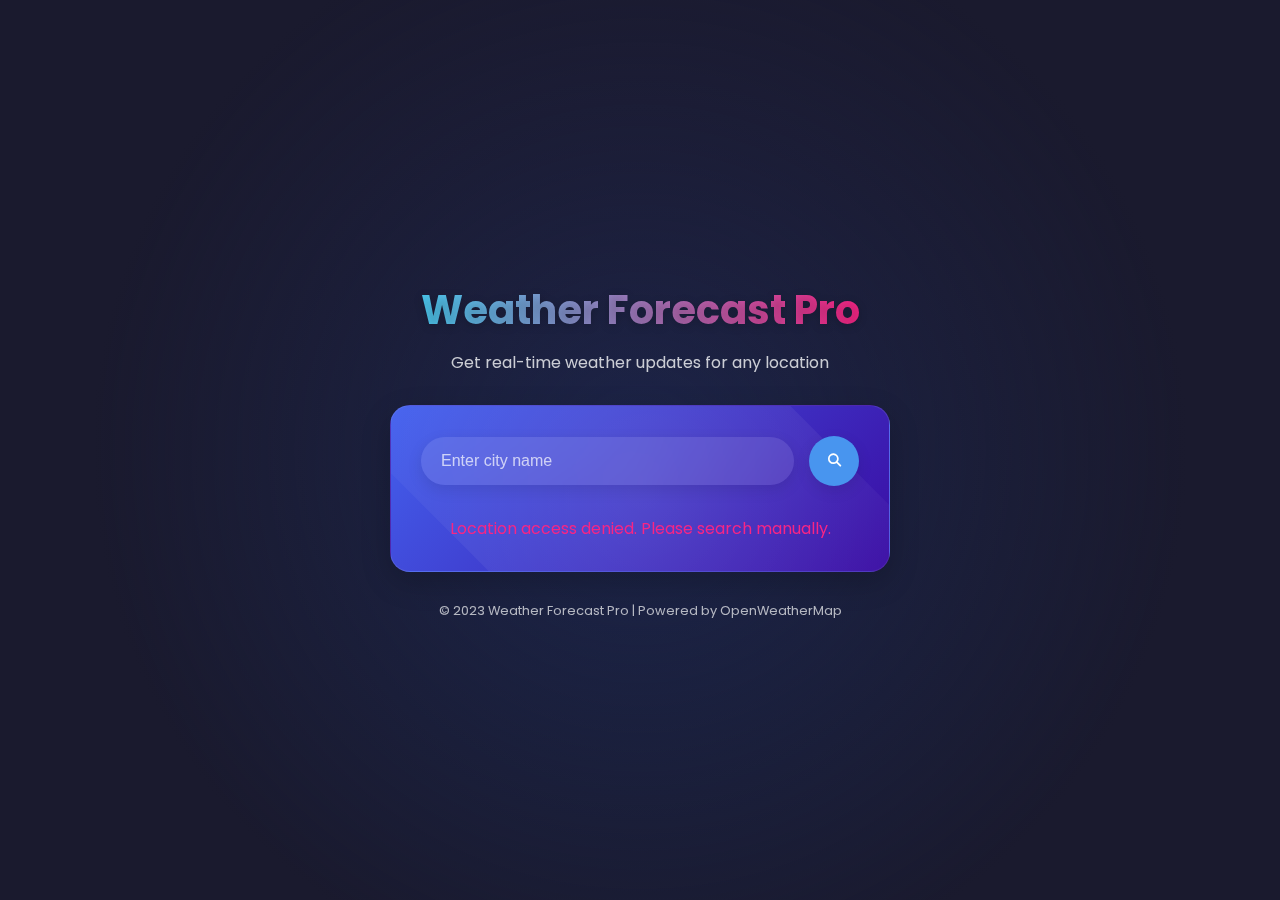
<file: index.html>
<!DOCTYPE html>
<html lang="en">

<head>
    <meta charset="UTF-8">
    <meta name="viewport" content="width=device-width, initial-scale=1.0, maximum-scale=1.0, user-scalable=no">
    <meta name="description" content="Real-time weather forecast application">
    <title>Weather Forecast Pro</title>
    <link rel="stylesheet" href="https://cdnjs.cloudflare.com/ajax/libs/font-awesome/6.7.2/css/all.min.css"
        integrity="sha512-Evv84Mr4kqVGRNSgIGL/F/aIDqQb7xQ2vcrdIwxfjThSH8CSR7PBEakCr51Ck+w+/U6swU2Im1vVX0SVk9ABhg=="
        crossorigin="anonymous" referrerpolicy="no-referrer" />
    <link rel="stylesheet" href="https://fonts.googleapis.com/css2?family=Poppins:wght@300;400;500;600;700&display=swap">
      <link rel="stylesheet" href="wethstyle.css">
</head>

<body>
    <div class="background-animation"></div>
    
    <div class="header">
        <h1>Weather Forecast Pro</h1>
        <p>Get real-time weather updates for any location</p>
    </div>

    <div class="card">
        <div class="search">
            <input type="text" spellcheck="false" placeholder="Enter city name" id="search-input">
            <button id="search-btn"><i class="fa-solid fa-search"></i></button>
        </div>

        <div class="loading">
            <div class="loading-spinner"></div>
            <p>Loading weather data...</p>
        </div>

        <div class="error" id="error-message"></div>

        <div class="weather-info" id="weather-info">
            <div class="weather-icon">
                <i id="weather-icon" class="fas fa-cloud"></i>
            </div>
            <div class="temperature" id="temperature">24</div>
            <div class="city" id="city">New York</div>

            <div class="details">
                <div class="col">
                    <i class="fas fa-tint"></i>
                    <div class="humidity">
                        <h3 id="humidity">78</h3>
                        <p>Humidity</p>
                    </div>
                </div>
                <div class="col">
                    <i class="fas fa-wind"></i>
                    <div class="wind">
                        <h3 id="wind">12</h3>
                        <p>Wind Speed</p>
                    </div>
                </div>
            </div>

            <div class="unit-toggle">
                <button id="celsius-btn" class="active">°C</button>
                <button id="fahrenheit-btn">°F</button>
            </div>
        </div>

        <div class="forecast" id="forecast">
            <h3>5-Day Forecast</h3>
            <div class="forecast-container" id="forecast-container">
                <!-- Forecast items will be added here dynamically -->
            </div>
        </div>
    </div>

    <div class="footer">
        <p>© 2023 Weather Forecast Pro | Powered by OpenWeatherMap</p>
    </div>

    
</body>
<script src="wscript.js"></script>
</html>
</file>
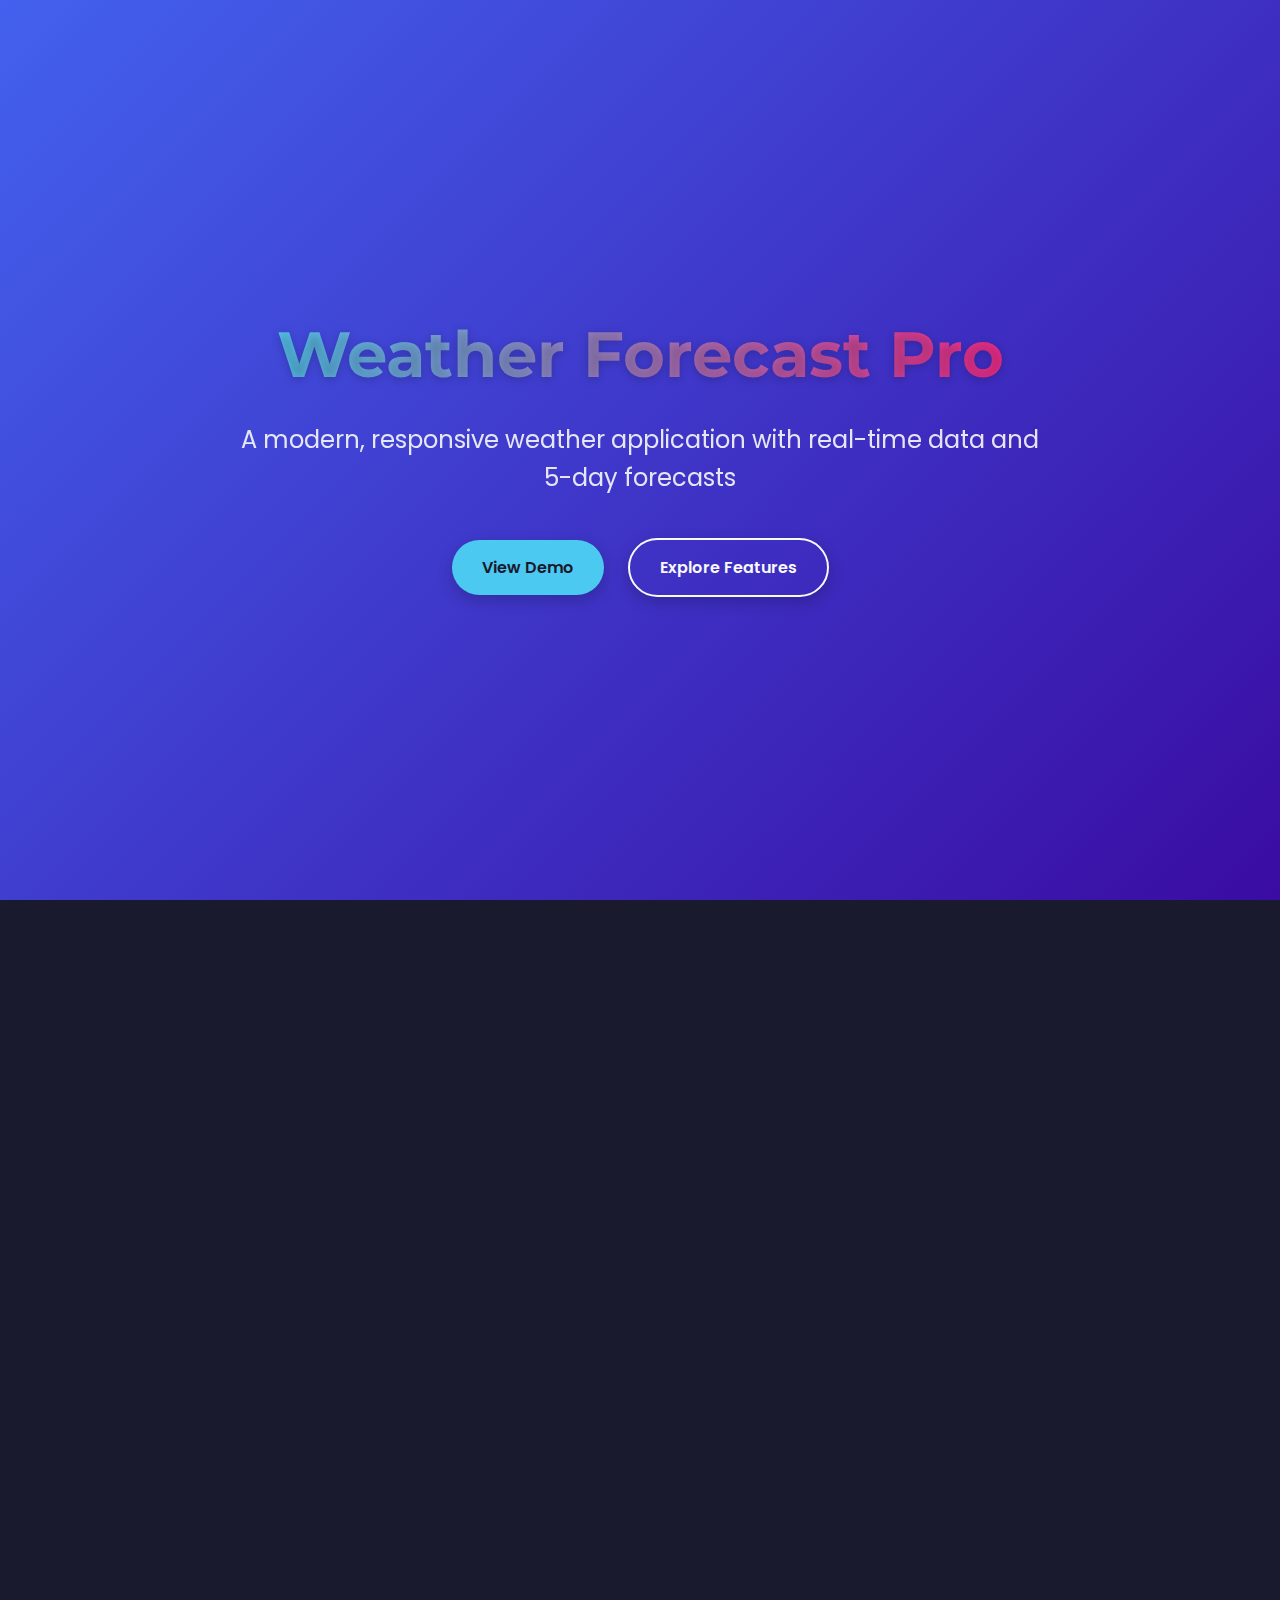
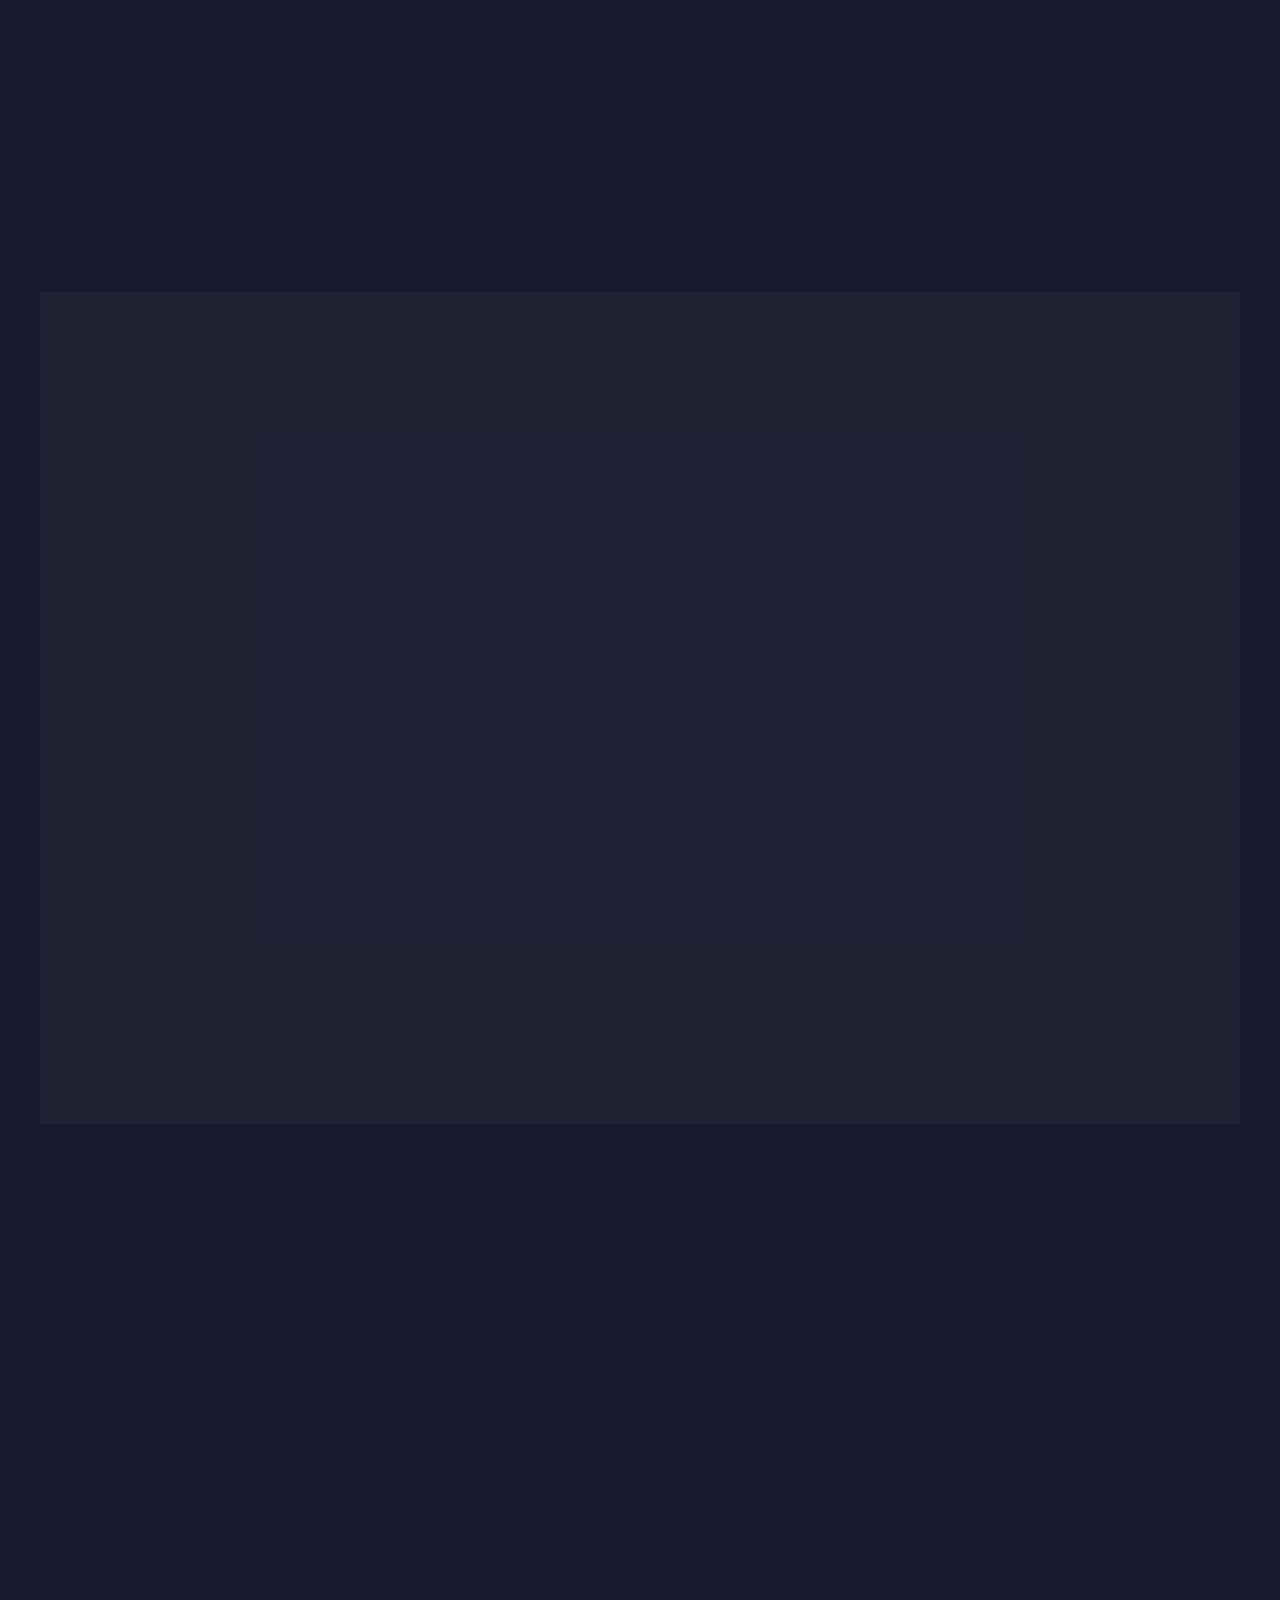
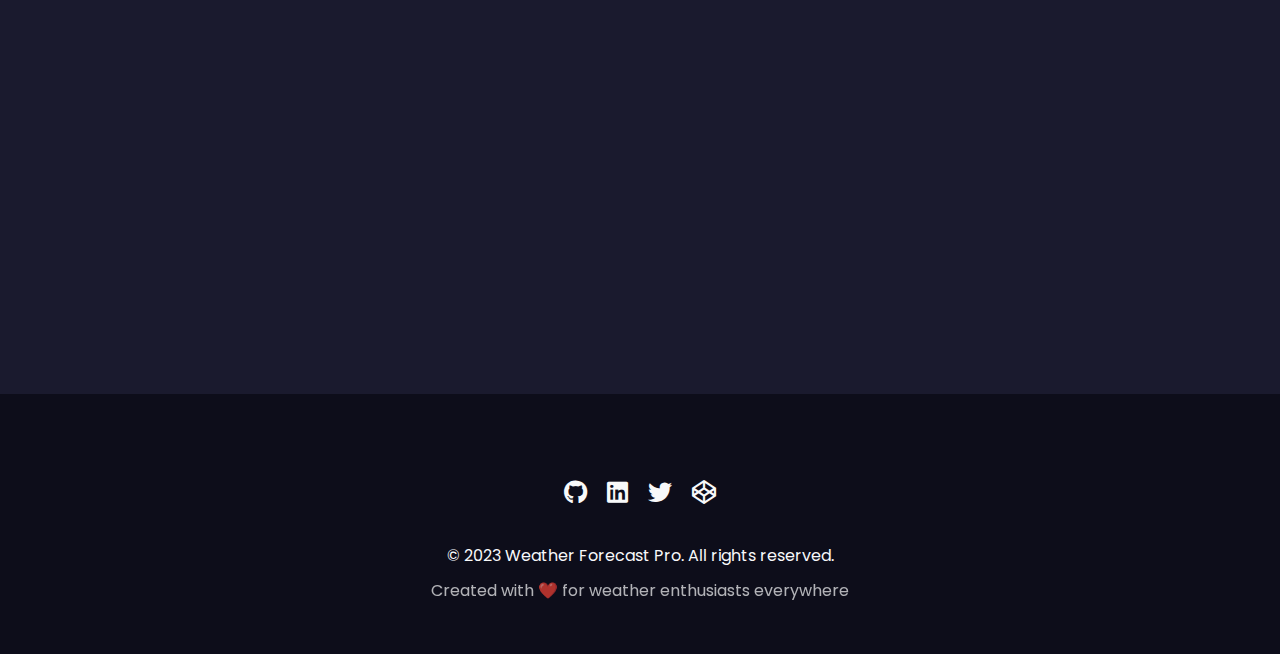
<file: docs.html>
<!DOCTYPE html>
<html lang="en">
<head>
    <meta charset="UTF-8">
    <meta name="viewport" content="width=device-width, initial-scale=1.0">
    <title>Weather Forecast Pro - Project Showcase</title>
    <link rel="stylesheet" href="https://cdnjs.cloudflare.com/ajax/libs/font-awesome/6.4.0/css/all.min.css">
    <link href="https://fonts.googleapis.com/css2?family=Poppins:wght@300;400;600;700&family=Montserrat:wght@800&display=swap" rel="stylesheet">
    <style>
        :root {
            --primary: #4361ee;
            --secondary: #3a0ca3;
            --accent: #4cc9f0;
            --dark: #1a1a2e;
            --light: #f8f9fa;
            --gradient: linear-gradient(135deg, #4361ee, #3a0ca3);
        }
        
        * {
            margin: 0;
            padding: 0;
            box-sizing: border-box;
        }
        
        body {
            font-family: 'Poppins', sans-serif;
            background-color: var(--dark);
            color: var(--light);
            line-height: 1.6;
            overflow-x: hidden;
        }
        
        .hero {
            min-height: 100vh;
            background: var(--gradient);
            display: flex;
            align-items: center;
            justify-content: center;
            text-align: center;
            position: relative;
            overflow: hidden;
            padding: 0 20px;
        }
        
        .hero::before {
            content: '';
            position: absolute;
            top: 0;
            left: 0;
            width: 100%;
            height: 100%;
            background: url('https://images.unsplash.com/photo-1601134467661-3d775b999c8b?q=80&w=1975&auto=format&fit=crop') no-repeat center/cover;
            opacity: 0.2;
            z-index: 0;
        }
        
        .hero-content {
            position: relative;
            z-index: 1;
            max-width: 800px;
        }
        
        h1 {
            font-family: 'Montserrat', sans-serif;
            font-size: 4rem;
            margin-bottom: 1rem;
            background: linear-gradient(to right, #4cc9f0, #f72585);
            -webkit-background-clip: text;
            background-clip: text;
            color: transparent;
            text-shadow: 0 2px 10px rgba(0,0,0,0.2);
        }
        
        .tagline {
            font-size: 1.5rem;
            margin-bottom: 2rem;
            opacity: 0.9;
        }
        
        .cta-button {
            display: inline-block;
            background: var(--accent);
            color: var(--dark);
            padding: 15px 30px;
            border-radius: 50px;
            text-decoration: none;
            font-weight: 600;
            margin: 0 10px;
            transition: all 0.3s ease;
            box-shadow: 0 5px 15px rgba(0,0,0,0.2);
        }
        
        .cta-button:hover {
            transform: translateY(-3px);
            box-shadow: 0 8px 25px rgba(0,0,0,0.3);
        }
        
        .cta-button.secondary {
            background: transparent;
            color: var(--light);
            border: 2px solid var(--light);
        }
        
        .section {
            padding: 100px 20px;
            max-width: 1200px;
            margin: 0 auto;
        }
        
        .section-title {
            text-align: center;
            font-size: 2.5rem;
            margin-bottom: 3rem;
            position: relative;
        }
        
        .section-title::after {
            content: '';
            display: block;
            width: 80px;
            height: 4px;
            background: var(--accent);
            margin: 15px auto;
            border-radius: 2px;
        }
        
        .features {
            display: grid;
            grid-template-columns: repeat(auto-fit, minmax(300px, 1fr));
            gap: 30px;
            margin-top: 50px;
        }
        
        .feature-card {
            background: rgba(255,255,255,0.05);
            border-radius: 15px;
            padding: 30px;
            transition: all 0.3s ease;
            backdrop-filter: blur(10px);
            border: 1px solid rgba(255,255,255,0.1);
        }
        
        .feature-card:hover {
            transform: translateY(-10px);
            box-shadow: 0 15px 30px rgba(0,0,0,0.3);
        }
        
        .feature-icon {
            font-size: 3rem;
            margin-bottom: 20px;
            color: var(--accent);
        }
        
        .feature-title {
            font-size: 1.5rem;
            margin-bottom: 15px;
        }
        
        .tech-stack {
            display: flex;
            justify-content: center;
            flex-wrap: wrap;
            gap: 20px;
            margin-top: 50px;
        }
        
        .tech-item {
            background: rgba(255,255,255,0.1);
            padding: 15px 25px;
            border-radius: 50px;
            display: flex;
            align-items: center;
            gap: 10px;
        }
        
        .tech-icon {
            font-size: 1.5rem;
        }
        
        .screenshot {
            border-radius: 15px;
            overflow: hidden;
            box-shadow: 0 10px 30px rgba(0,0,0,0.3);
            transition: all 0.3s ease;
        }
        
        .screenshot:hover {
            transform: scale(1.03);
        }
        
        .gallery {
            display: grid;
            grid-template-columns: repeat(auto-fit, minmax(300px, 1fr));
            gap: 30px;
            margin-top: 50px;
        }
        
        footer {
            background: #0d0d1a;
            padding: 50px 20px;
            text-align: center;
        }
        
        .social-links {
            display: flex;
            justify-content: center;
            gap: 20px;
            margin: 30px 0;
        }
        
        .social-link {
            color: var(--light);
            font-size: 1.5rem;
            transition: all 0.3s ease;
        }
        
        .social-link:hover {
            color: var(--accent);
            transform: translateY(-3px);
        }
        
        @media (max-width: 768px) {
            h1 {
                font-size: 2.5rem;
            }
            .fade-in{
                display: flex;
                justify-content: space-between;
                

            }
            .cta-button{
                padding: 10px 20px;
                text-align: center;
                font-size: 13px;
            }
            .tagline {
                font-size: 1.2rem;
            }
            
            .section {
                padding: 60px 20px;
            }
            
            .section-title {
                font-size: 2rem;
            }
        }
        
        /* Animation classes */
        .fade-in {
            opacity: 0;
            transform: translateY(20px);
            transition: opacity 0.6s ease, transform 0.6s ease;
        }
        
        .fade-in.visible {
            opacity: 1;
            transform: translateY(0);
        }
    </style>
</head>
<body>
    <section class="hero">
        <div class="hero-content">
            <h1>Weather Forecast Pro</h1>
            <p class="tagline">A modern, responsive weather application with real-time data and 5-day forecasts</p>
            <div style="margin-top: 40px;" class="fade-in">
                <a href="https://mulusew12.github.io/weather-app" class="cta-button">View Demo</a>
                <a href="#features" class="cta-button secondary">Explore Features</a>
            </div>
        </div>
    </section>
    
    <section id="features" class="section">
        <h2 class="section-title fade-in">Key Features</h2>
        <div class="features">
            <div class="feature-card fade-in">
                <div class="feature-icon">
                    <i class="fas fa-cloud-sun"></i>
                </div>
                <h3 class="feature-title">Real-Time Weather</h3>
                <p>Get up-to-the-minute weather data including temperature, humidity, wind speed, and conditions for any location worldwide.</p>
            </div>
            
            <div class="feature-card fade-in">
                <div class="feature-icon">
                    <i class="fas fa-calendar-week"></i>
                </div>
                <h3 class="feature-title">5-Day Forecast</h3>
                <p>Plan ahead with detailed 5-day weather predictions, including temperature trends and weather conditions.</p>
            </div>
            
            <div class="feature-card fade-in">
                <div class="feature-icon">
                    <i class="fas fa-map-marker-alt"></i>
                </div>
                <h3 class="feature-title">Location Detection</h3>
                <p>Automatically detects your current location (with permission) to provide immediate local weather information.</p>
            </div>
            
            <div class="feature-card fade-in">
                <div class="feature-icon">
                    <i class="fas fa-thermometer-half"></i>
                </div>
                <h3 class="feature-title">Unit Conversion</h3>
                <p>Toggle between Celsius and Fahrenheit with a single click for your preferred temperature display.</p>
            </div>
            
            <div class="feature-card fade-in">
                <div class="feature-icon">
                    <i class="fas fa-mobile-alt"></i>
                </div>
                <h3 class="feature-title">Responsive Design</h3>
                <p>Beautifully adapts to all screen sizes, from desktop monitors to mobile phones, ensuring optimal viewing experience.</p>
            </div>
            
            <div class="feature-card fade-in">
                <div class="feature-icon">
                    <i class="fas fa-bolt"></i>
                </div>
                <h3 class="feature-title">Dynamic Icons</h3>
                <p>Visual weather representations with animated icons that change based on current conditions (sun, rain, clouds, etc.).</p>
            </div>
        </div>
    </section>
    
    <section id="demo" class="section" style="background: rgba(255,255,255,0.03);">
        <h2 class="section-title fade-in">App Screenshots</h2>
        <div class="gallery">
            <div class="screenshot fade-in">
                <img src="main.png"
                 alt="Weather app main interface" style="width: 100%;">
            </div>
            <div class="screenshot fade-in">
                <img src="desk.png" alt="Weather app forecast" style="width: 100%;">
            </div>
            <div class="screenshot fade-in">
                <img src="mobile.png" alt="Weather app mobile view" style="width: 100%;">
            </div>
        </div>
    </section>
    <section class="section">
        <h2 class="section-title fade-in">Technology Stack</h2>
        <div class="tech-stack">
            <div class="tech-item fade-in">
                <i class="fab fa-html5 tech-icon" style="color: #e34f26;"></i>
                <span>HTML5</span>
            </div>
            <div class="tech-item fade-in">
                <i class="fab fa-css3-alt tech-icon" style="color: #2965f1;"></i>
                <span>CSS3</span>
            </div>
            <div class="tech-item fade-in">
                <i class="fab fa-js tech-icon" style="color: #f7df1e;"></i>
                <span>JavaScript</span>
            </div>
            <div class="tech-item fade-in">
                <i class="fas fa-cloud tech-icon" style="color: #4cc9f0;"></i>
                <span>OpenWeatherMap API</span>
            </div>
            <div class="tech-item fade-in">
                <i class="fab fa-github tech-icon" style="color: #ffffff;"></i>
                <span>GitHub</span>
            </div>
        </div>
    </section>
    
    <section class="section" style="text-align: center;">
        <h2 class="section-title fade-in">Ready to Try It?</h2>
        <p class="fade-in" style="max-width: 700px; margin: 0 auto 40px;">Experience accurate weather forecasting with a beautiful, intuitive interface. Perfect for travelers, outdoor enthusiasts, and weather watchers alike.</p>
        <div class="fade-in">
            <a href="https://mulusew12.github.io/weather-app" class="cta-button">View Live Demo</a>
            <a href="#" class="cta-button secondary">View on GitHub</a>
        </div>
    </section>
    
    <footer>
        <div class="social-links">
            <a href="#" class="social-link"><i class="fab fa-github"></i></a>
            <a href="#" class="social-link"><i class="fab fa-linkedin"></i></a>
            <a href="#" class="social-link"><i class="fab fa-twitter"></i></a>
            <a href="#" class="social-link"><i class="fab fa-codepen"></i></a>
        </div>
        <p>© 2023 Weather Forecast Pro. All rights reserved.</p>
        <p style="margin-top: 10px; opacity: 0.7;">Created with ❤️ for weather enthusiasts everywhere</p>
    </footer>

    <script>
        // Intersection Observer for scroll animations
        const fadeElements = document.querySelectorAll('.fade-in');
        
        const observer = new IntersectionObserver((entries) => {
            entries.forEach(entry => {
                if (entry.isIntersecting) {
                    entry.target.classList.add('visible');
                }
            });
        }, {
            threshold: 0.1
        });
        
        fadeElements.forEach(element => {
            observer.observe(element);
        });
        
        // Smooth scrolling for anchor links
        document.querySelectorAll('a[href^="#"]').forEach(anchor => {
            anchor.addEventListener('click', function(e) {
                e.preventDefault();
                
                const targetId = this.getAttribute('href');
                if (targetId === '#') return;
                
                const targetElement = document.querySelector(targetId);
                if (targetElement) {
                    window.scrollTo({
                        top: targetElement.offsetTop - 80,
                        behavior: 'smooth'
                    });
                }
            });
        });
    </script>
</body>
</html>
</file>
<file: wethstyle.css>
:root {
            --primary: #4361ee;
            --secondary: #3f37c9;
            --accent: #4895ef;
            --light: #f8f9fa;
            --dark: #212529;
            --success: #4cc9f0;
            --warning: #f72585;
            --card-bg: linear-gradient(135deg, #4361ee, #3a0ca3);
            --text-light: #f8f9fa;
            --text-dark: #212529;
            --shadow: 0 10px 30px rgba(0, 0, 0, 0.2);
        }

        * {
            margin: 0;
            padding: 0;
            box-sizing: border-box;
            transition: all 0.3s ease;
        }

        body {
            font-family: 'Poppins', sans-serif;
            min-height: 100vh;
            display: flex;
            flex-direction: column;
            align-items: center;
            justify-content: center;
            background: linear-gradient(to bottom, #1a1a2e, #16213e);
            color: var(--text-light);
            padding: 20px;
            position: relative;
            overflow-x: hidden;
        }

        .background-animation {
            position: fixed;
            top: 0;
            left: 0;
            width: 100%;
            height: 100%;
            z-index: -1;
            background: radial-gradient(circle at center, rgba(67, 97, 238, 0.1) 0%, rgba(26, 26, 46, 1) 70%);
            animation: pulse 15s infinite alternate;
        }
  .menu{
    position: fixed;
    background: rgb(10, 10, 10);
    padding: 10px 15px;
    z-index: 1000;
    top: 5px;
    left: 10px;
  }
  .menu a{
    color: wheat;
    font-size: 20px;
  }
        @keyframes pulse {
            0% {
                transform: scale(1);
                opacity: 0.5;
            }
            100% {
                transform: scale(1.05);
                opacity: 0.8;
            }
        }

        .header {
            text-align: center;
            margin-bottom: 30px;
            animation: fadeIn 1s ease;
        }

        @keyframes fadeIn {
            from { opacity: 0; transform: translateY(-20px); }
            to { opacity: 1; transform: translateY(0); }
        }

        .header h1 {
            font-size: 2.5rem;
            font-weight: 700;
            margin-bottom: 10px;
            background: linear-gradient(to right, #4cc9f0, #f72585);
            -webkit-background-clip: text;
            background-clip: text;
            color: transparent;
            text-shadow: 0 2px 10px rgba(0, 0, 0, 0.2);
        }

        .header p {
            font-size: 1rem;
            opacity: 0.8;
        }

        .card {
            width: 100%;
            max-width: 500px;
            background: var(--card-bg);
            border-radius: 20px;
            padding: 30px;
            box-shadow: var(--shadow);
            backdrop-filter: blur(10px);
            border: 1px solid rgba(255, 255, 255, 0.1);
            animation: slideIn 0.8s cubic-bezier(0.175, 0.885, 0.32, 1.275);
            position: relative;
            overflow: hidden;
        }

        @keyframes slideIn {
            from { transform: translateY(50px); opacity: 0; }
            to { transform: translateY(0); opacity: 1; }
        }

        .card::before {
            content: '';
            position: absolute;
            top: -50%;
            left: -50%;
            width: 200%;
            height: 200%;
            background: radial-gradient(circle, rgba(255, 255, 255, 0.1) 0%, transparent 70%);
            transform: rotate(45deg);
            z-index: -1;
        }

        .search {
            display: flex;
            align-items: center;
            justify-content: space-between;
            margin-bottom: 30px;
            position: relative;
        }

        .search input {
            flex: 1;
            padding: 15px 20px;
            border: none;
            border-radius: 50px;
            background: rgba(255, 255, 255, 0.1);
            backdrop-filter: blur(5px);
            color: var(--text-light);
            font-size: 1rem;
            outline: none;
            box-shadow: 0 5px 15px rgba(0, 0, 0, 0.1);
            transition: all 0.3s ease;
        }

        .search input::placeholder {
            color: rgba(255, 255, 255, 0.7);
        }

        .search input:focus {
            background: rgba(255, 255, 255, 0.2);
            box-shadow: 0 5px 20px rgba(0, 0, 0, 0.2);
        }

        .search button {
            width: 50px;
            height: 50px;
            border: none;
            border-radius: 50%;
            background: var(--accent);
            color: white;
            cursor: pointer;
            margin-left: 15px;
            display: flex;
            align-items: center;
            justify-content: center;
            box-shadow: 0 5px 15px rgba(0, 0, 0, 0.1);
            transition: all 0.3s ease;
        }

        .search button:hover {
            background: var(--primary);
            transform: translateY(-3px);
            box-shadow: 0 8px 20px rgba(0, 0, 0, 0.2);
        }

        .search button:active {
            transform: translateY(0);
        }

        .weather-icon {
            text-align: center;
            margin: 20px 0;
        }

        .weather-icon i {
            font-size: 5rem;
            color: #ffd700;
            filter: drop-shadow(0 0 10px rgba(255, 215, 0, 0.5));
        }

        .temperature {
            text-align: center;
            font-size: 3.5rem;
            font-weight: 600;
            margin: 10px 0;
            position: relative;
        }

        .temperature::after {
            content: '°C';
            position: absolute;
            top: 0;
            font-size: 1.5rem;
        }

        .city {
            text-align: center;
            font-size: 2rem;
            font-weight: 500;
            margin-bottom: 30px;
            text-shadow: 0 2px 5px rgba(0, 0, 0, 0.2);
        }

        .details {
            display: flex;
            justify-content: space-between;
            margin-top: 30px;
        }

        .col {
            display: flex;
            align-items: center;
            background: rgba(255, 255, 255, 0.1);
            border-radius: 15px;
            padding: 15px;
            width: 48%;
            backdrop-filter: blur(5px);
            box-shadow: 0 5px 15px rgba(0, 0, 0, 0.1);
        }

        .col i {
            font-size: 2rem;
            margin-right: 15px;
            color: var(--accent);
        }

        .humidity, .wind {
            display: flex;
            flex-direction: column;
        }

        .humidity p, .wind p {
            font-size: 0.9rem;
            opacity: 0.8;
            margin-top: 5px;
        }

        .humidity h3, .wind h3 {
            font-size: 1.5rem;
            font-weight: 500;
        }

        .error {
            text-align: center;
            color: var(--warning);
            font-size: 1rem;
            margin-top: 20px;
            display: none;
        }

        .weather-info {
            display: none;
            animation: fadeIn 0.8s ease;
        }

        .forecast {
            margin-top: 30px;
            display: none;
            animation: fadeIn 0.8s ease;
        }

        .forecast h3 {
            text-align: center;
            margin-bottom: 15px;
            font-size: 1.2rem;
            color: var(--accent);
        }

        .forecast-container {
            display: flex;
            justify-content: space-between;
            gap: 10px;
        }

        .forecast-day {
            background: rgba(255, 255, 255, 0.1);
            border-radius: 10px;
            padding: 10px;
            text-align: center;
            flex: 1;
            backdrop-filter: blur(5px);
            box-shadow: 0 5px 15px rgba(0, 0, 0, 0.1);
        }

        .forecast-day i {
            font-size: 1.5rem;
            color: #ffd700;
            margin: 5px 0;
        }

        .forecast-day p {
            font-size: 0.8rem;
            opacity: 0.8;
        }

        .forecast-day h4 {
            font-size: 1.2rem;
            margin: 5px 0;
        }

        .unit-toggle {
            display: flex;
            justify-content: center;
            margin-top: 20px;
        }

        .unit-toggle button {
            background: rgba(255, 255, 255, 0.1);
            border: none;
            color: white;
            padding: 5px 15px;
            border-radius: 20px;
            margin: 0 5px;
            cursor: pointer;
            transition: all 0.3s ease;
        }

        .unit-toggle button.active {
            background: var(--accent);
            font-weight: 500;
        }

        .unit-toggle button:hover {
            background: rgba(255, 255, 255, 0.2);
        }

        .loading {
            display: none;
            text-align: center;
            margin: 20px 0;
        }

        .loading-spinner {
            width: 40px;
            height: 40px;
            border: 4px solid rgba(255, 255, 255, 0.1);
            border-top: 4px solid var(--accent);
            border-radius: 50%;
            animation: spin 1s linear infinite;
            margin: 0 auto;
        }

        @keyframes spin {
            0% { transform: rotate(0deg); }
            100% { transform: rotate(360deg); }
        }

        .footer {
            margin-top: 30px;
            text-align: center;
            font-size: 0.8rem;
            opacity: 0.7;
        }

        @media (max-width: 600px) {
            body{
                padding-left: 0;
                padding-right: 0;
               padding-top: 60px;
            }
            .card {
                padding: 10px;
                width: 100%;
            }
            
            .header h1 {
                font-size: 2rem;
            }
            
            .temperature {
                font-size: 3rem;
            }
            
            .city {
                font-size: 1.5rem;
            }
            
            .details {
                flex-direction: column;
                gap: 15px;
            }
            
            .col {
                width: 100%;
            }
            
            .forecast-container {
                flex-direction: column;
            }
        }
</file>
